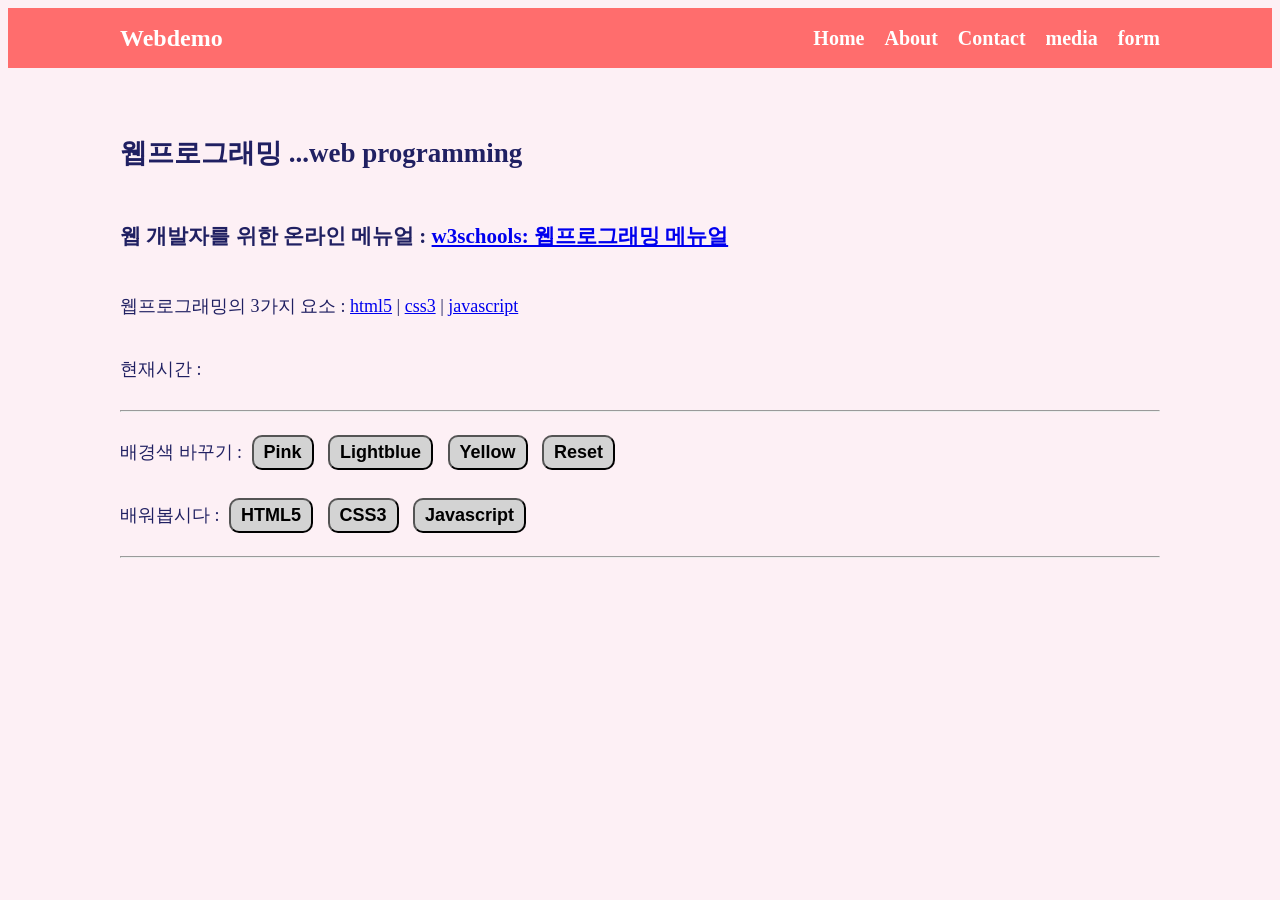
<file: index.html>
<!doctype html>
<html lang="en">
  <head>
    <meta charset="UTF-8" />
    <meta name="viewport" content="width=device-width, initial-scale=1.0" />
    <!-- 홈페이지 제목 -->
    <title>웹프로그래밍 데모</title>
    <!-- css파일 링크하기 -->
    <link rel="stylesheet" href="style.css" />
  </head>
  <body>
    <!-- 여기는 메뉴입니다 -->
    <nav class="navbar">
      <div class="container">
        <div class="logo">Webdemo</div>
        <ul class="nav">
          <li>
            <a href="/">Home</a>
          </li>
          <li>
            <a href="about.html">About</a>
          </li>
          <li>
            <a href="contact.html">Contact</a>
          </li>
          <li>
            <a href="media.html">media</a>
          </li>
          <li>
            <a href="user.html">form</a>
          </li>
        </ul>
      </div>
    </nav>
    <!-- 메인 섹션 -->
    <section class="main">
      <div class="container">
        <h1>웹프로그래밍 ...web programming</h1>

        <h3>
          웹 개발자를 위한 온라인 메뉴얼 :
          <a href="https://www.w3schools.com/">
            w3schools: 웹프로그래밍 메뉴얼
          </a>
        </h3>
        <p>
          웹프로그래밍의 3가지 요소 :
          <a href="https://www.w3schools.com/html/default.asp">html5</a> |
          <a href="https://www.w3schools.com/css/default.asp">css3</a> |
          <a href="https://www.w3schools.com/js/default.asp">javascript</a>
        </p>

        <p>현재시간 : <span id="time"></span></p>
        <!-- 가로줄 긋기 -->
        <hr />

        <p>
          배경색 바꾸기 :
          <button onclick="pink()">Pink</button>
          <button onclick="lightblue()">Lightblue</button>
          <button onclick="yellow()">Yellow</button>
          <button onclick="reset()">Reset</button>
        </p>

        <p>
          배워봅시다 :
          <!-- alt+shift+방향키로 복사 -->
          <button onmouseover="showhtml()" onmouseout="hide()">HTML5</button>
          <button onmouseover="showcss()" onmouseout="hide()">CSS3</button>
          <button onmouseover="showjavascipt()" onmouseout="hide()">
            Javascript
          </button>
        </p>
        <hr />
        <br />
        <div>
          <img id="fig" height="200px" />
          <p id="desc"></p>
        </div>
      </div>
    </section>
    <!-- js는 보통 body 맨 밑줄에서 링크 -->
    <script src="main.js"></script>
  </body>
</html>
</file>
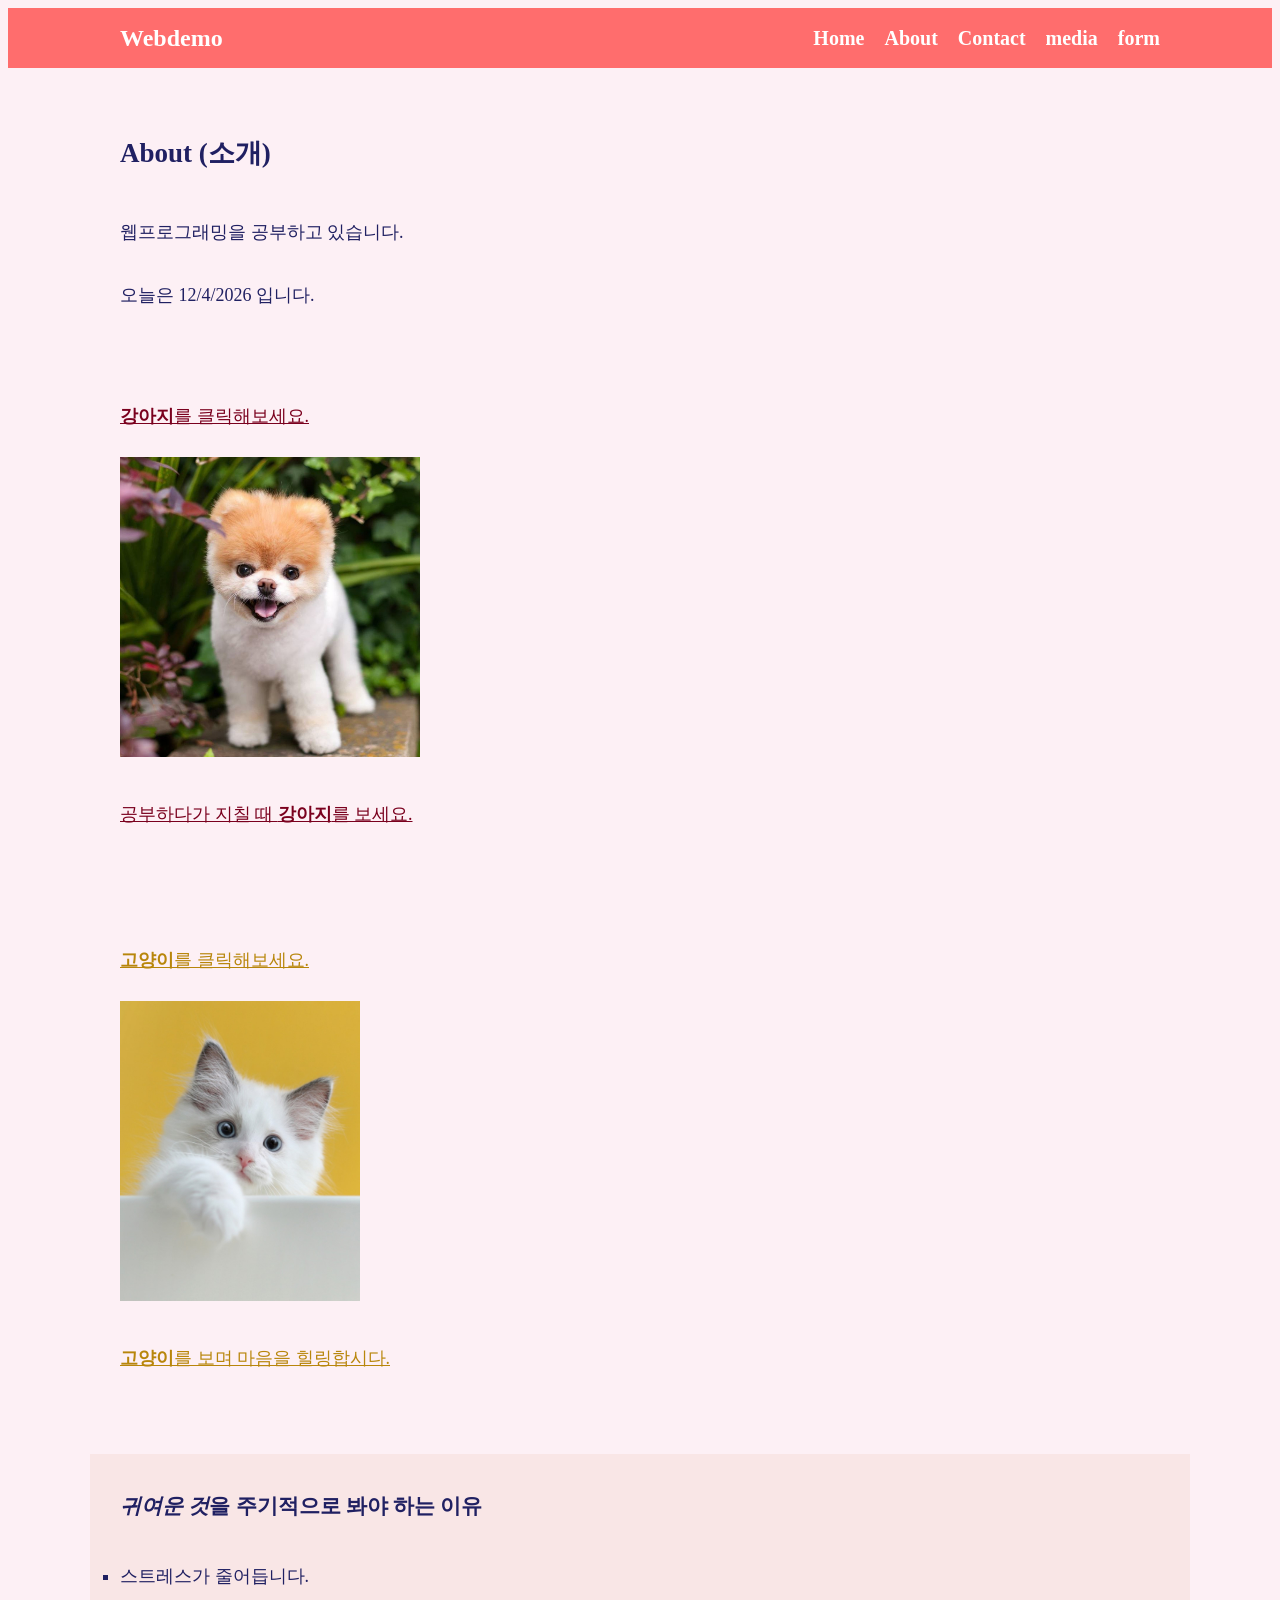
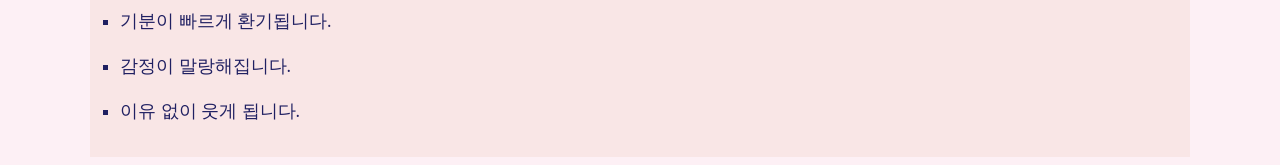
<file: about.html>
<!doctype html>
<html lang="en">
  <head>
    <meta charset="UTF-8" />
    <meta name="viewport" content="width=device-width, initial-scale=1.0" />
    <!-- 홈페이지 제목 -->
    <title>웹프로그래밍 데모</title>
    <!-- css파일 링크하기 -->
    <link rel="stylesheet" href="style.css" />
  </head>
  <body>
    <!-- 여기는 메뉴입니다 -->
    <nav class="navbar">
      <div class="container">
        <div class="logo">Webdemo</div>
        <ul class="nav">
          <li>
            <a href="/">Home</a>
          </li>
          <li>
            <a href="about.html">About</a>
          </li>
          <li>
            <a href="contact.html">Contact</a>
          </li>
          <li>
            <a href="media.html">media</a>
          </li>
          <li>
            <a href="user.html">form</a>
          </li>
        </ul>
      </div>
    </nav>
    <!-- 메인 섹션 -->
    <section class="main">
      <div class="container">
        <h1>About (소개)</h1>
        <p>웹프로그래밍을 공부하고 있습니다.</p>
        <p>오늘은 <span id="today"></span> 입니다.</p>
      </div>
      <div class="dog">
        <p><b>강아지</b>를 클릭해보세요.</p>
        <a
          href="https://www.google.com/search?q=%EA%B0%95%EC%95%84%EC%A7%80&sca_esv=2249988ea6ef4f61&udm=2&biw=492&bih=412&sxsrf=ANbL-n5-bnUOdr_GJEgeGYKqablIfUhcVQ%3A1773710295267&ei=16u4aeeIEJ-j1e8PpYjVyQo&ved=0ahUKEwin0NXg4aWTAxWfUfUHHSVENakQ4dUDCBI&uact=5&oq=%EA%B0%95%EC%95%84%EC%A7%80&gs_lp=[base64]&sclient=gws-wiz-img#sv=CAMSVhoyKhBlLXQ4dS13bVRHWm9jS1NNMg50OHUtd21UR1pvY0tTTToOMkxKTldOV0Y1bGFuT00gBCocCgZtb3NhaWMSEGUtdDh1LXdtVEdab2NLU00YADABGAcg8vvApAQwAkoIEAIYAiACKAI"
          ><img src="img/dog.png" alt="user" height="300px"
        /></a>
        <p>공부하다가 지칠 때 <b>강아지</b>를 보세요.</p>
      </div>
      <br />
      <div class="cat">
        <p><b>고양이</b>를 클릭해보세요.</p>
        <a
          href="https://www.bing.com/images/search?q=%ea%b3%a0%ec%96%91%ec%9d%b4&form=HDRSC3&first=1"
          ><img src="img/cat.png" alt="user" height="300px"
        /></a>
        <p><b>고양이</b>를 보며 마음을 힐링합시다.</p>
      </div>
      <br />
      <div class="reason">
        <h3><i>귀여운 것</i>을 주기적으로 봐야 하는 이유</h3>
        <ul style="list-style-type: square">
          <li>스트레스가 줄어듭니다.</li>
          <li>기분이 빠르게 환기됩니다.</li>
          <li>감정이 말랑해집니다.</li>
          <li>이유 없이 웃게 됩니다.</li>
        </ul>
      </div>
    </section>
    <!-- js는 보통 body 맨 밑줄에서 링크 -->
    <script src="main.js"></script>
  </body>
</html>
</file>
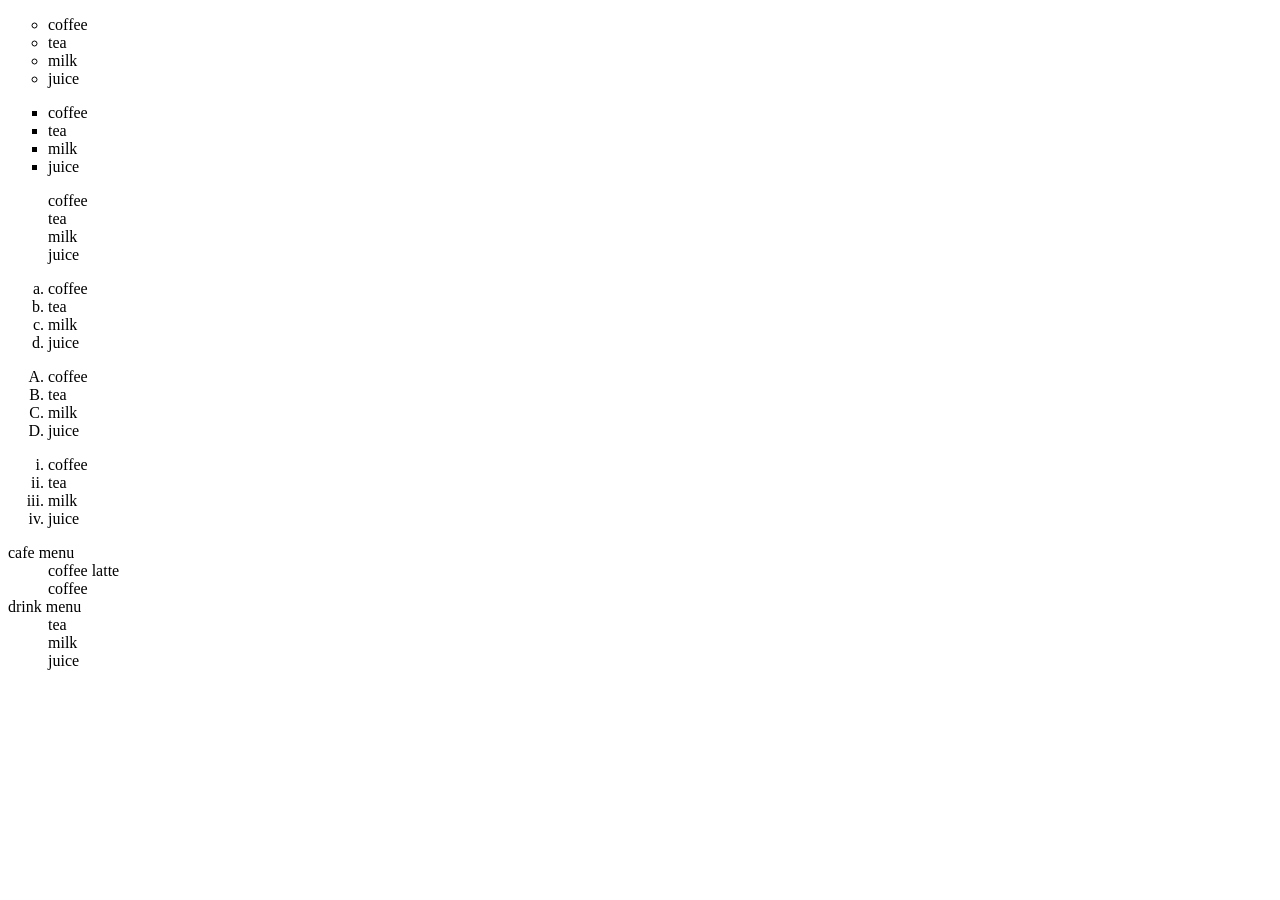
<file: coffee.html>
<!doctype html>
<html lang="en">
  <head>
    <meta charset="UTF-8" />
    <meta name="viewport" content="width=device-width, initial-scale=1.0" />
    <title>Document</title>
  </head>
  <body>
    <ul style="list-style-type: circle">
      <li>coffee</li>
      <li>tea</li>
      <li>milk</li>
      <li>juice</li>
    </ul>

    <ul style="list-style-type: square">
      <li>coffee</li>
      <li>tea</li>
      <li>milk</li>
      <li>juice</li>
    </ul>

    <ul style="list-style-type: none">
      <li>coffee</li>
      <li>tea</li>
      <li>milk</li>
      <li>juice</li>
    </ul>

    <ol type="a">
      <li>coffee</li>
      <li>tea</li>
      <li>milk</li>
      <li>juice</li>
    </ol>

    <ol type="A">
      <li>coffee</li>
      <li>tea</li>
      <li>milk</li>
      <li>juice</li>
    </ol>

    <ol type="i">
      <li>coffee</li>
      <li>tea</li>
      <li>milk</li>
      <li>juice</li>
    </ol>

    <dl>
      <dt>cafe menu</dt>
      <dd>coffee latte</dd>
      <dd>coffee</dd>
      <dt>drink menu</dt>
      <dd>tea</dd>
      <dd>milk</dd>
      <dd>juice</dd>
    </dl>
  </body>
</html>
</file>
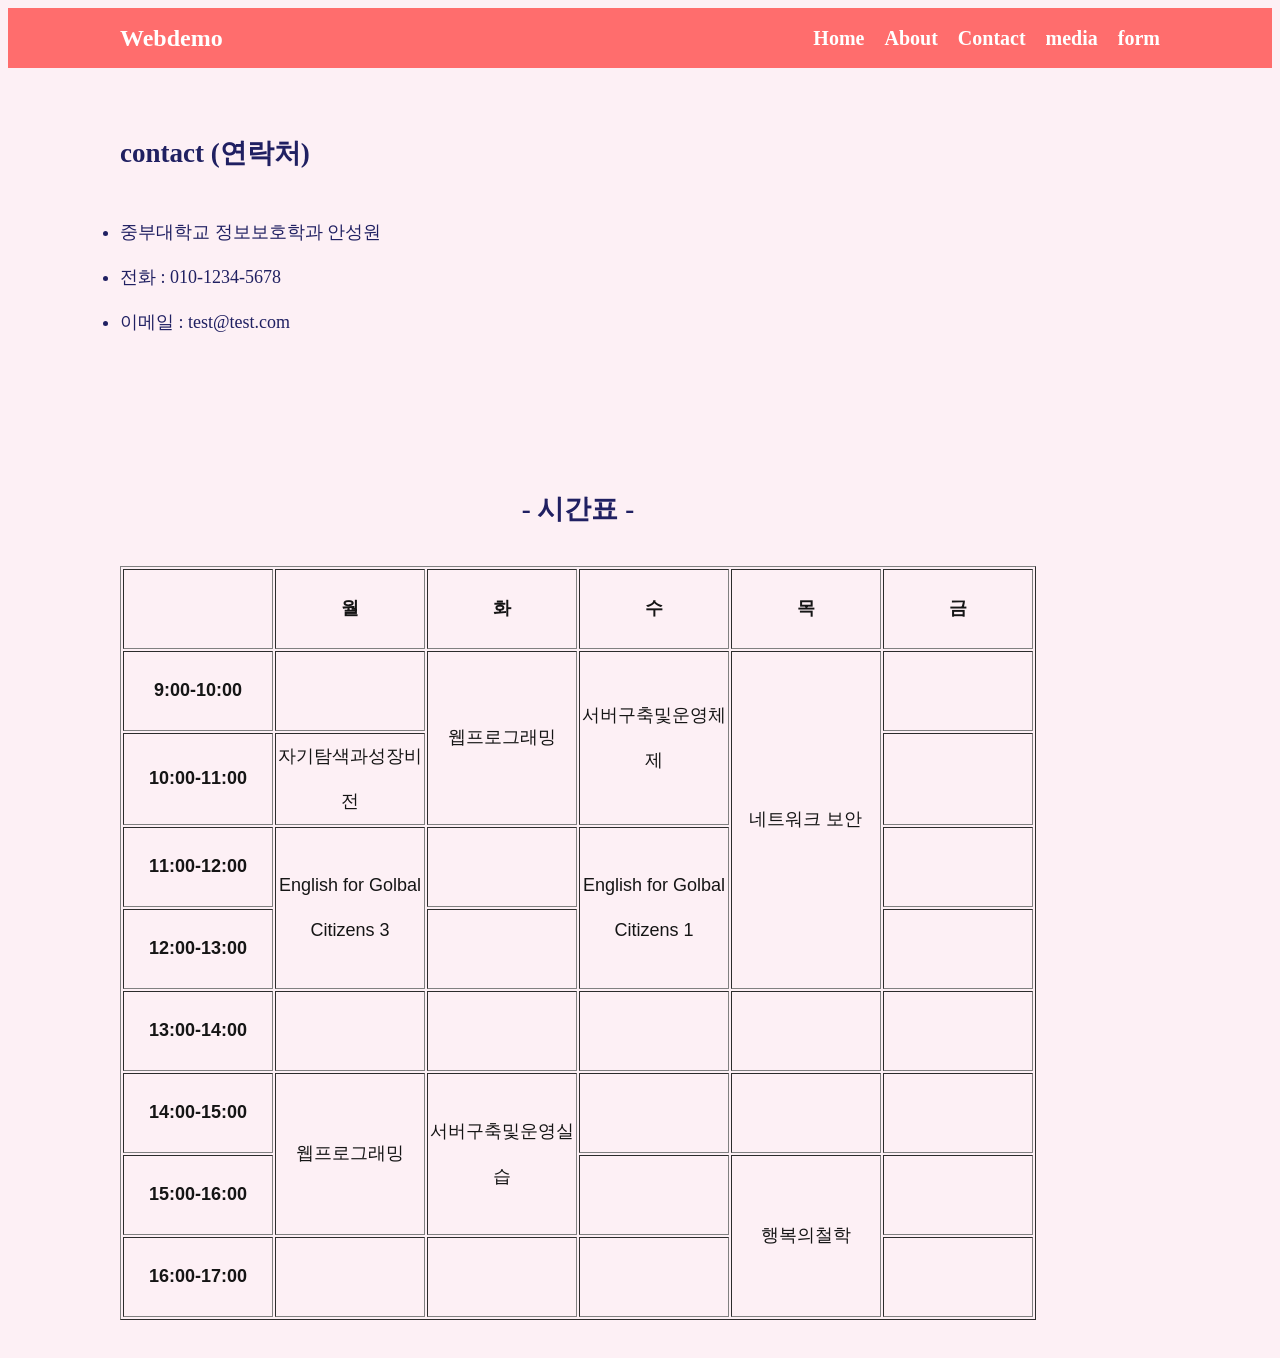
<file: contact.html>
<!doctype html>
<html lang="en">
  <head>
    <meta charset="UTF-8" />
    <meta name="viewport" content="width=device-width, initial-scale=1.0" />
    <!-- 홈페이지 제목 -->
    <title>웹프로그래밍 데모</title>
    <!-- css파일 링크하기 -->
    <link rel="stylesheet" href="style.css" />
  </head>
  <body>
    <!-- 여기는 메뉴입니다 -->
    <nav class="navbar">
      <div class="container">
        <div class="logo">Webdemo</div>
        <ul class="nav">
          <li>
            <a href="/">Home</a>
          </li>
          <li>
            <a href="about.html">About</a>
          </li>
          <li>
            <a href="contact.html">Contact</a>
          </li>
          <li>
            <a href="media.html">media</a>
          </li>
          <li>
            <a href="user.html">form</a>
          </li>
        </ul>
      </div>
    </nav>

    <!-- 메인 섹션 -->
    <section class="main">
      <div class="container">
        <h1>contact (연락처)</h1>
        <ol style="list-style-type: disc">
          <li>중부대학교 정보보호학과 안성원</li>
          <li>전화 : 010-1234-5678</li>
          <li>이메일 : test@test.com</li>
        </ol>
        <br />
        <br />
        <table border="1">
          <caption>
            <h2>- 시간표 -</h2>
          </caption>
          <tr>
            <th></th>
            <th>월</th>
            <th>화</th>
            <th>수</th>
            <th>목</th>
            <th>금</th>
          </tr>
          <tr>
            <th>9:00-10:00</th>
            <th></th>
            <td rowspan="2">웹프로그래밍</td>
            <td rowspan="2">서버구축및운영체제</td>
            <td rowspan="4">네트워크 보안</td>
            <td></td>
          </tr>
          <tr>
            <th>10:00-11:00</th>
            <td>자기탐색과성장비전</td>
            <td></td>
          </tr>
          <tr>
            <th>11:00-12:00</th>
            <td rowspan="2">English for Golbal Citizens 3</td>
            <td></td>
            <td rowspan="2">English for Golbal Citizens 1</td>
            <td></td>
          </tr>
          <tr>
            <th>12:00-13:00</th>
            <td></td>
            <td></td>
          </tr>
          <tr>
            <th>13:00-14:00</th>
            <td></td>
            <td></td>
            <td></td>
            <td></td>
            <td></td>
          </tr>
          <tr>
            <th>14:00-15:00</th>
            <td rowspan="2">웹프로그래밍</td>
            <td rowspan="2">서버구축및운영실습</td>
            <td></td>
            <td></td>
            <td></td>
          </tr>
          <tr>
            <th>15:00-16:00</th>
            <td></td>
            <td rowspan="2">행복의철학</td>
            <td></td>
          </tr>
          <tr>
            <th>16:00-17:00</th>
            <td></td>
            <td></td>
            <td></td>
            <td></td>
          </tr>
        </table>
      </div>
    </section>
    <!-- js는 보통 body 맨 밑줄에서 링크 -->
    <script src="main.js"></script>
  </body>
</html>
</file>
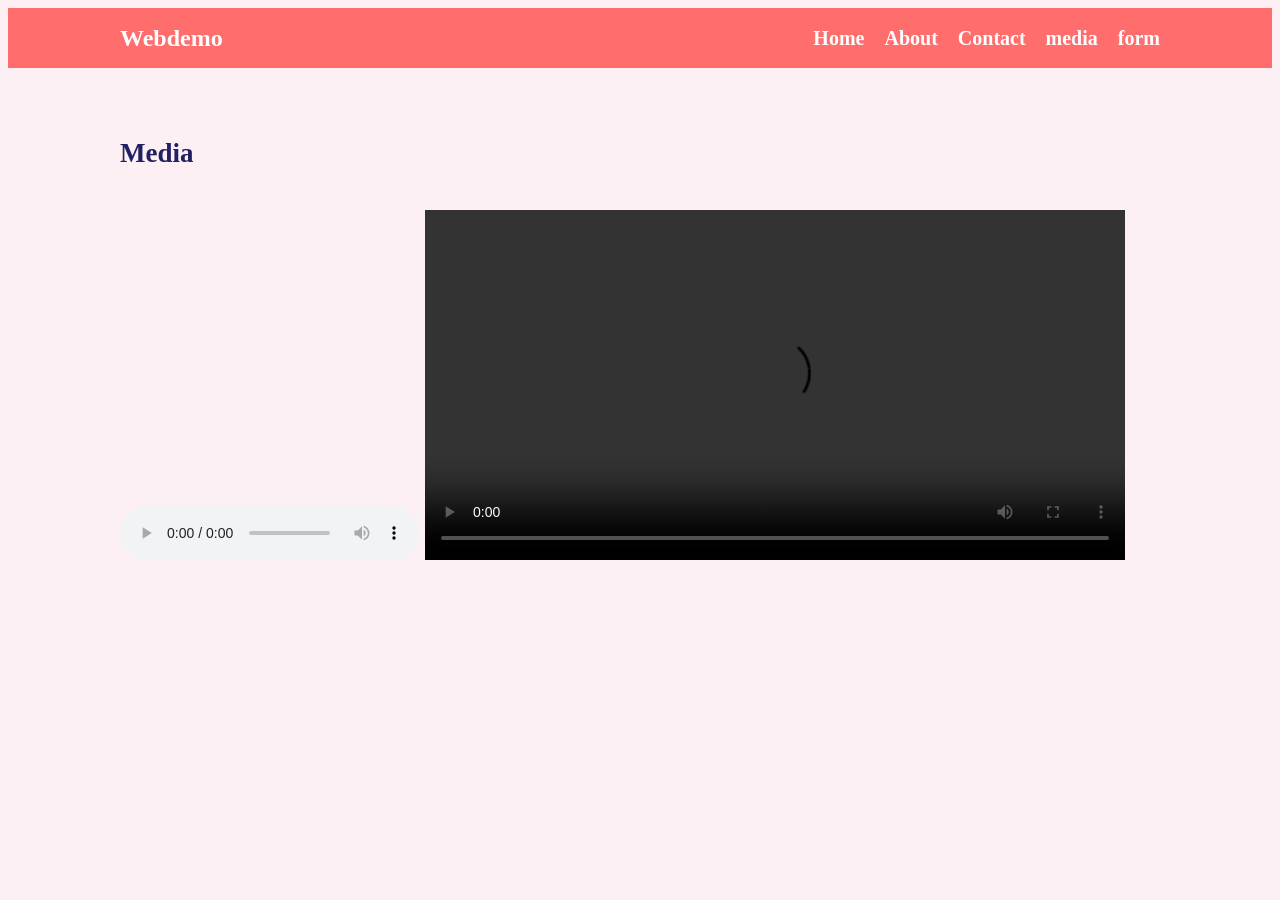
<file: media.html>
<!doctype html>
<html lang="en">
  <head>
    <meta charset="UTF-8" />
    <meta name="viewport" content="width=device-width, initial-scale=1.0" />
    <title>웹프로그래밍 데모</title>
    <!-- 홈페이지 제목 -->
    <title>웹프로그래밍 데모</title>
    <!-- css파일 링크하기 -->
    <link rel="stylesheet" href="style.css" />
  </head>
  <body>
    <nav class="navbar">
      <div class="container">
        <div class="logo">Webdemo</div>
        <ul class="nav">
          <li>
            <a href="/">Home</a>
          </li>
          <li>
            <a href="about.html">About</a>
          </li>
          <li>
            <a href="contact.html">Contact</a>
          </li>
          <li>
            <a href="media.html">media</a>
          </li>
          <li>
            <a href="user.html">form</a>
          </li>
        </ul>
      </div>
    </nav>
    <section class="main">
      <div class="container">
        <h1>Media</h1>

        <audio
          src="https://www.w3schools.com/html/horse.mp3"
          autoplay
          controls
        ></audio>
        <video
          src="https://www.w3schools.com/html/mov_bbb.mp4"
          width="700"
          autoplay
          controls
        ></video>
      </div>
    </section>
    <script src="main.js"></script>
  </body>
</html>
</file>
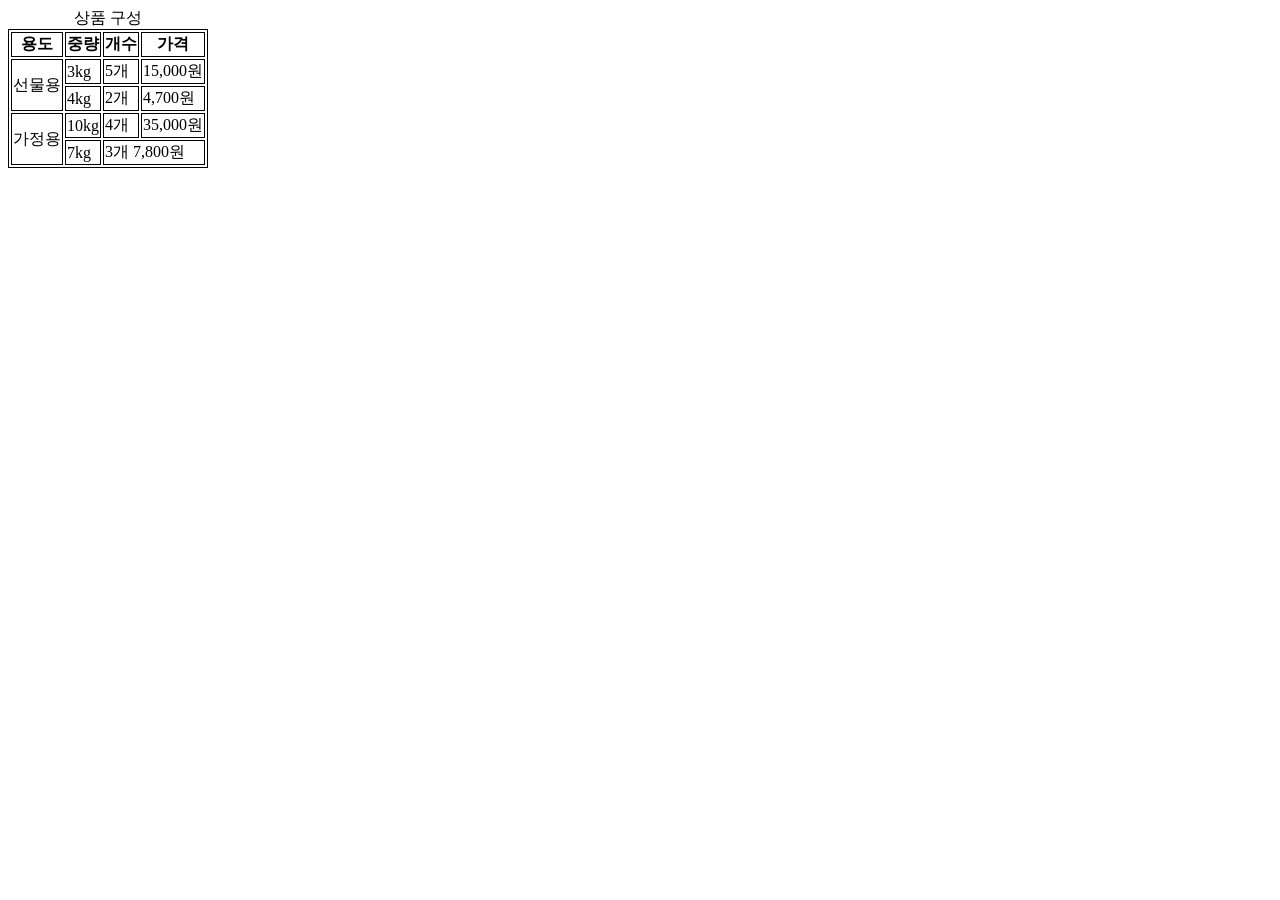
<file: table.html>
<!doctype html>
<html lang="en">
  <head>
    <meta charset="UTF-8" />
    <meta name="viewport" content="width=device-width, initial-scale=1.0" />
    <title>Document</title>
    <style>
      table,
      th,
      td {
        border: 1px solid black;
      }
    </style>
  </head>
  <body>
    <table>
      <caption>
        상품 구성
      </caption>
      <tr>
        <th>용도</th>
        <th>중량</th>
        <th>개수</th>
        <th>가격</th>
      </tr>
      <tr>
        <td rowspan="2">선물용</td>
        <td>3kg</td>
        <td>5개</td>
        <td>15,000원</td>
      </tr>
      <tr>
        <td>4kg</td>
        <td>2개</td>
        <td>4,700원</td>
      </tr>
      <tr>
        <td rowspan="2">가정용</td>
        <td>10kg</td>
        <td>4개</td>
        <td>35,000원</td>
      </tr>
      <tr>
        <td>7kg</td>
        <td colspan="2">3개 7,800원</td>
      </tr>
    </table>
  </body>
</html>
</file>
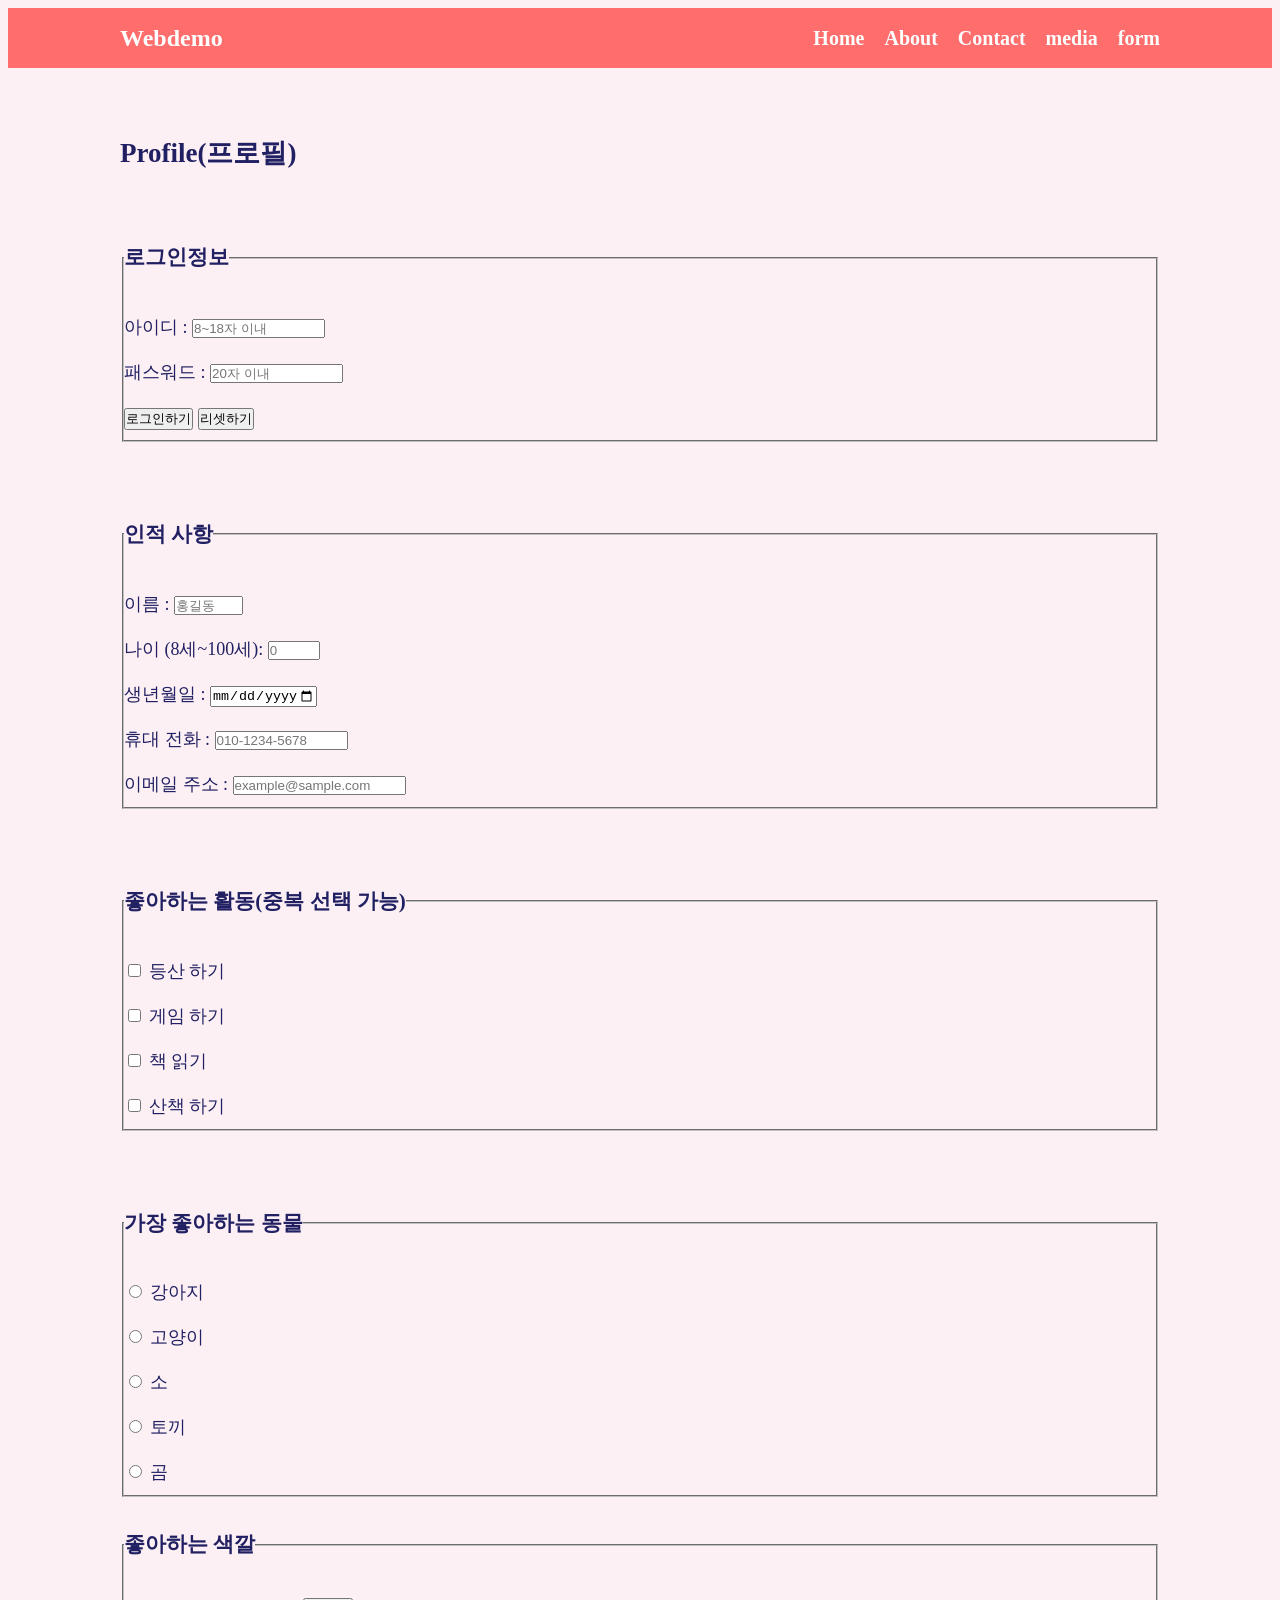
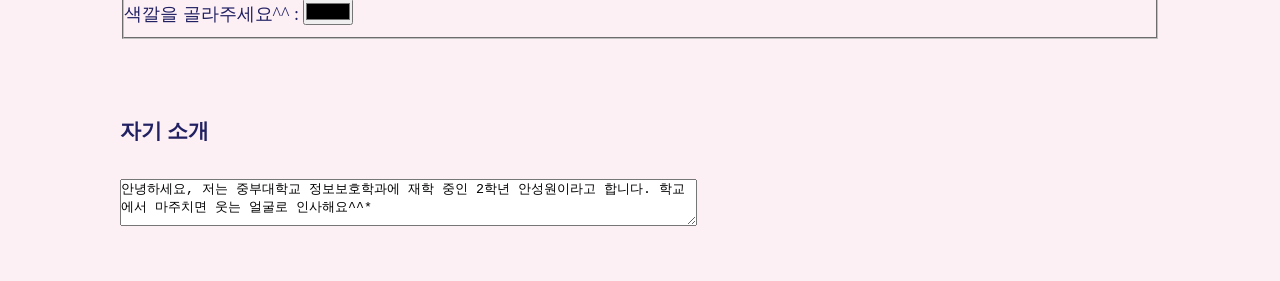
<file: user.html>
<!doctype html>
<html lang="en">
  <head>
    <meta charset="UTF-8" />
    <meta name="viewport" content="width=device-width, initial-scale=1.0" />
    <!-- 홈페이지 제목 -->
    <title>웹프로그래밍 데모</title>
    <!-- css파일 링크하기 -->
    <link rel="stylesheet" href="style.css" />
  </head>
  <body>
    <!-- 여기는 메뉴입니다 -->
    <nav class="navbar">
      <div class="container">
        <div class="logo">Webdemo</div>
        <ul class="nav">
          <li>
            <a href="/">Home</a>
          </li>
          <li>
            <a href="about.html">About</a>
          </li>
          <li>
            <a href="contact.html">Contact</a>
          </li>
          <li>
            <a href="media.html">media</a>
          </li>
          <li>
            <a href="user.html">form</a>
          </li>
        </ul>
      </div>
    </nav>
    <!-- 메인 섹션 -->
    <section class="main">
      <div class="container">
        <h1>Profile(프로필)</h1>
        <form action="">
          <fieldset>
            <legend><h3>로그인정보</h3></legend>
            <label for="id">아이디 : </label>
            <input
              type="text"
              id="id"
              maxlength="18"
              minlength="8"
              size="15"
              placeholder="8~18자 이내"
            /><br />

            <label for="pass">패스워드 : </label>
            <input
              type="password"
              id="pass"
              size="15"
              placeholder="20자 이내"
            /><br />

            <input type="submit" value="로그인하기" />
            <input type="reset" value="리셋하기" />
          </fieldset>
          <br />

          <fieldset>
            <legend><h3>인적 사항</h3></legend>
            <label for="name">이름 : </label>
            <input type="text" id="name" placeholder="홍길동" size="7" /><br />
            <label for="age">나이 (8세~100세): </label>
            <input
              type="number"
              id="age"
              min="8"
              max="100"
              placeholder="0"
            /><br />
            <label for="birthday">생년월일 : </label>
            <input
              type="date"
              id="birthday"
              min="1926-12-31"
              max="2018-12-31"
            /><br />
            <label for="phonenum">휴대 전화 : </label>
            <input
              type="tel"
              id="phonenum"
              placeholder="010-1234-5678"
              size="15"
            /><br />
            <label for="email">이메일 주소 : </label>
            <input
              type="email"
              id="email"
              size="20"
              placeholder="example@sample.com"
            /><br />
          </fieldset>
          <br />

          <fieldset>
            <legend><h3>좋아하는 활동(중복 선택 가능)</h3></legend>
            <input type="checkbox" name="hobby" id="hobby1" />
            <label for="hobby1">등산 하기</label><br />
            <input type="checkbox" name="hobby" id="hobby2" />
            <label for="hobby2">게임 하기</label><br />
            <input type="checkbox" name="hobby" id="hobby3" />
            <label for="hobby3">책 읽기</label><br />
            <input type="checkbox" name="hobby" id="hobby4" />
            <label for="hobby">산책 하기</label><br />
          </fieldset>
          <br />

          <fieldset>
            <legend><h3>가장 좋아하는 동물</h3></legend>
            <input type="radio" id="dog" value="dog" />
            <label for="dog">강아지</label><br />
            <input type="radio" id="cat" />
            <label for="cat">고양이</label><br />
            <input type="radio" id="cow" />
            <label for="cow">소</label><br />
            <input type="radio" id="rabbit" />
            <label for="rabbit">토끼</label><br />
            <input type="radio" id="bear" />
            <label for="bear">곰</label><br />
          </fieldset>

          <fieldset>
            <legend><h3>좋아하는 색깔</h3></legend>
            <label for="color">색깔을 골라주세요^^ : </label>
            <input type="color" id="color" />
          </fieldset>
          <br />

          <h3>자기 소개</h3>
          <textarea id="introduce" rows="3" cols="70">
안녕하세요, 저는 중부대학교 정보보호학과에 재학 중인 2학년 안성원이라고 합니다. 학교에서 마주치면 웃는 얼굴로 인사해요^^* </textarea
          ><br />
        </form>
      </div>
    </section>
    <!-- js는 보통 body 맨 밑줄에서 링크 -->
    <script src="main.js"></script>
  </body>
</html>
</file>
<file: style.css>
* {
  box-sizing: border-box;/* padding과 border를 width에 포함시키기 */
  padding: 0;/
  margin: 0;/
}

body {
  color: #333;
  background-color: rgb(253, 240, 245);
  font-size: 18px;
  line-height: 1.5;
}

ul {
  list-style-type: none;//* 리스트 앞에 나오는 점 제거 */
}

/* class를 지정할 때에는 앞에 . 붙이기 */
.container {
  max-width: 1100px;/* 최대 너비 1100px로 제한 */
  margin: 0 auto;/* 위아래는 0, 좌우로 자동으로 띄우기 */
  padding: 30px 30px;/* 위아래 30px, 좌우 30px */
}

.main {
  color: rgb(32, 32, 98);
  /* 글간격 */
  line-height: 2.5;
}

.navbar {
  background-color: rgb(255, 109, 109);
  color: white;
  height: 60px;
}

/* navbar 안에 있는 container, section안의 container와 구분 */
.navbar .container {
  display: flex;
  /* 가로로 정렬 */
  flex-direction: row;
  /* 좌우 끝으로 정렬 */
  justify-content: space-between;
  /* 위아래로 가운데정렬 */
  align-items: center;
  height: 100%;
}

.navbar ul {
  display: flex;
  /* 세로로 정렬은 :  ; */
  flex-direction: row;
}

.navbar ul li {
  margin-left: 20px;
}

.navbar a {
  color: white;
  text-decoration: none; /* 밑줄 제거 */
  font-size: 20px;
  font-weight: bold;
}

/* 마우스가 올라갔을 때 */
.navbar a:hover {
  /* 밑줄 색 */
  border-bottom: 2px #aaa solid;
  color: #aaa;
}

.navbar .logo {
  font-size: x-large;
  font-weight: bolder;
}

button {
  /* padding 위아래 좌우 */
  /* padding 좌 위 우 아 */
  padding: 5px 10px;
  margin: 5px;
  font-size: large;
  font-weight: bold;
  background-color: lightgray;
  /* 테두리 두께 */
  border-width: 1;
  /* 테두리 모양 둥글게 */
  border-radius: 10px;
}

button:hover {
  color: rgb(255, 95, 95);
  background-color: rgb(245, 245, 207);
}

.dog, .cat, .reason {
  max-width: 1100px;
  margin: 0 auto;
  padding: 10px 30px;/
}

.dog p {
  font-family: Georgia, 'Times New Roman', Times, serif;
  text-decoration: underline;
  color: rgb(122, 0, 30);
}

.reason {
  background-color: rgb(249, 230, 230);
  padding: 5px 30px;
}

.cat p {
  font-family: Georgia, 'Times New Roman', Times, serif;
  text-decoration: underline;
  color: darkgoldenrod;
}

td, th {
  width: 150px;
  height: 80px;
  text-align: center;
  font-family: Arial, Helvetica, sans-serif;
  color: rgb(21, 21, 21);
}
</file>
